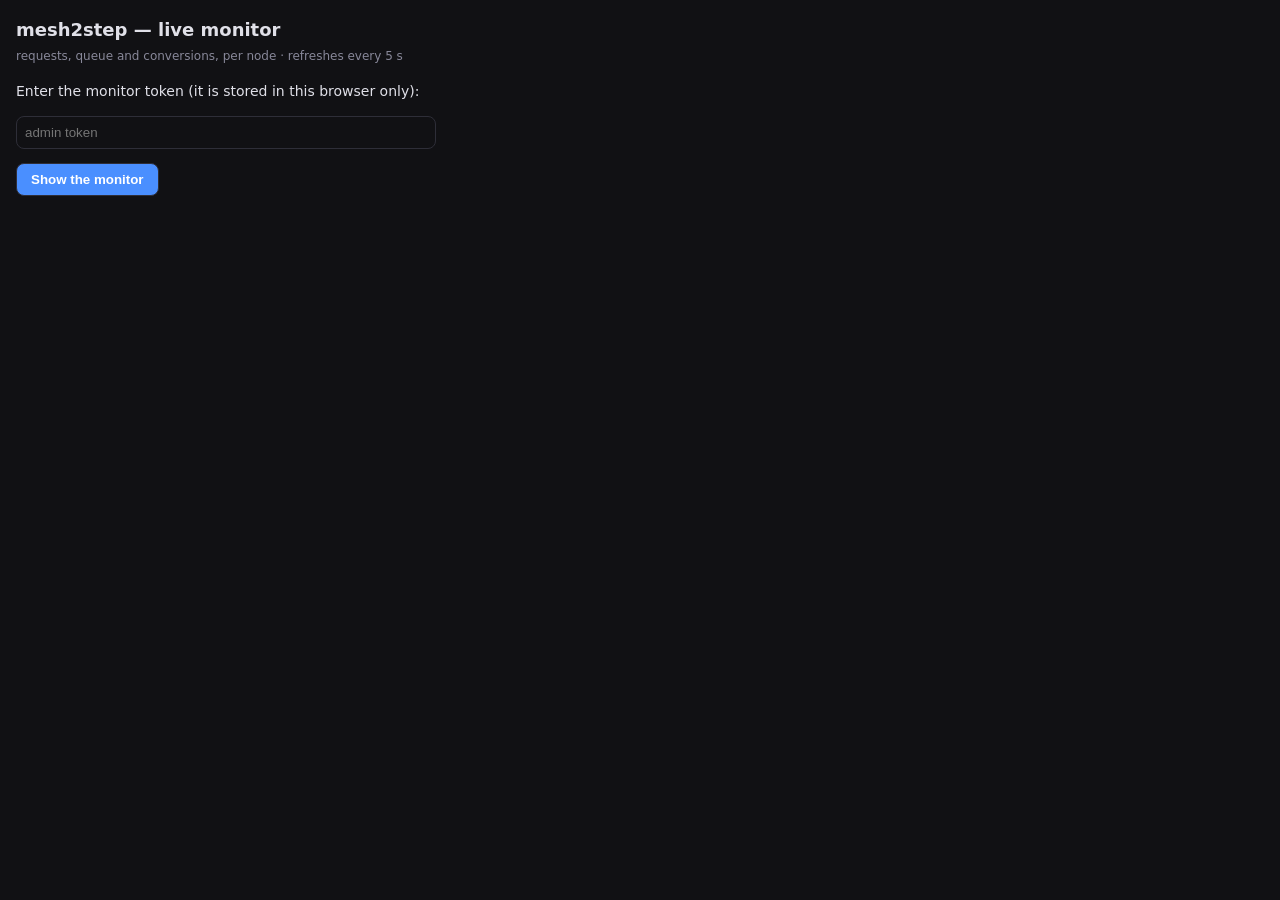
<file: webapp/static/monitor/index.html>
<!doctype html>
<html lang="en" data-theme="dark">
<head>
<meta charset="utf-8" />
<meta name="viewport" content="width=device-width, initial-scale=1" />
<meta name="robots" content="noindex" />
<title>mesh2step — live monitor</title>
<style>
  :root { --bg:#111114; --surface:#1a1a1f; --border:#2e2e38; --text:#e0e0e8; --muted:#888899;
          --accent:#4A8FFF; --ok:#4ade80; --warn:#f59e0b; --bad:#ff5f5f; --radius:10px; }
  * { box-sizing: border-box; }
  body { margin:0; padding:16px; background:var(--bg); color:var(--text);
         font:14px/1.5 system-ui, -apple-system, "Segoe UI", sans-serif; }
  h1 { font-size:18px; margin:0 0 4px; } h2 { font-size:15px; margin:0 0 10px; }
  .sub { color:var(--muted); font-size:12px; margin-bottom:16px; }
  .nodes { display:grid; gap:16px; grid-template-columns:repeat(auto-fit, minmax(420px, 1fr)); }
  .card { background:var(--surface); border:1px solid var(--border); border-radius:var(--radius); padding:16px; }
  .kpis { display:grid; grid-template-columns:repeat(auto-fit, minmax(110px,1fr)); gap:10px; margin-bottom:14px; }
  .kpi { background:var(--bg); border:1px solid var(--border); border-radius:8px; padding:8px 10px; }
  .kpi .v { font-size:20px; font-weight:700; } .kpi .l { font-size:11px; color:var(--muted); }
  .kpi.busy .v { color:var(--warn); } .kpi.bad .v { color:var(--bad); } .kpi.ok .v { color:var(--ok); }
  table { width:100%; border-collapse:collapse; font-size:12px; }
  th, td { text-align:left; padding:4px 6px; border-bottom:1px solid var(--border); white-space:nowrap; }
  th { color:var(--muted); font-weight:600; }
  .bar { height:8px; background:var(--border); border-radius:4px; overflow:hidden; margin:2px 0 10px; }
  .bar > i { display:block; height:100%; background:var(--accent); }
  .spark { display:flex; align-items:flex-end; gap:1px; height:46px; margin:6px 0 12px; }
  .spark i { flex:1; background:var(--accent); min-height:1px; border-radius:1px 1px 0 0; }
  .muted { color:var(--muted); } .bad { color:var(--bad); } .ok { color:var(--ok); }
  #token { width:100%; max-width:420px; padding:8px; border-radius:8px; border:1px solid var(--border);
           background:var(--bg); color:var(--text); }
  button { padding:8px 14px; border-radius:8px; border:1px solid var(--border); background:var(--accent);
           color:#fff; font-weight:600; cursor:pointer; }
  section { margin-top:14px; }
</style>
</head>
<body>
<h1>mesh2step — live monitor</h1>
<div class="sub" id="head">requests, queue and conversions, per node · refreshes every 5 s</div>
<div id="gate" hidden>
  <p>Enter the monitor token (it is stored in this browser only):</p>
  <p><input id="token" type="password" placeholder="admin token" autocomplete="off" /></p>
  <p><button id="save">Show the monitor</button></p>
  <p class="muted" id="gate-msg"></p>
</div>
<div class="nodes" id="nodes"></div>
<script>
const $ = (id) => document.getElementById(id);
const fmtS = (s) => s == null ? '–' : (s >= 3600 ? `${Math.floor(s / 3600)}h ${Math.floor(s % 3600 / 60)}m`
                     : s >= 60 ? `${Math.floor(s / 60)}m ${Math.round(s % 60)}s` : `${Math.round(s)}s`);
const esc = (t) => String(t == null ? '' : t).replace(/[<>&]/g, (c) => ({ '<': '&lt;', '>': '&gt;', '&': '&amp;' }[c]));
let token = localStorage.getItem('m2s_admin_token') || '';

function kpi(label, value, cls = '') { return `<div class="kpi ${cls}"><div class="v">${value}</div><div class="l">${label}</div></div>`; }

function nodeCard(n) {
  if (n.unreachable) {
    return `<div class="card"><h2>${esc(n.node)}</h2><p class="bad">unreachable: ${esc(n.unreachable)}</p></div>`;
  }
  const slots = n.slots, q = n.queue, r = n.recon, c = n.conversions;
  const perMin = n.requests.per_min_last_hour, peak = Math.max(1, ...perMin);
  const busyCls = slots.busy >= slots.total ? 'busy' : 'ok';
  const rows = (c.recent || []).map((d) => `<tr><td>${new Date(d.ts * 1000).toLocaleTimeString()}</td>
      <td class="${d.ok ? 'ok' : 'bad'}">${d.ok ? 'ok' : 'failed'}</td><td>${(d.tris || 0).toLocaleString()}</td>
      <td>${esc(d.backend)}</td><td>${d.seconds}s</td><td>${d.faces == null ? '' : d.faces.toLocaleString()}</td>
      <td class="muted">${esc(d.error)}</td></tr>`).join('');
  const waits = (q.waiting || []).map((w) => `<tr><td>#${w.position}</td><td>${fmtS(w.waiting_s)} waiting</td></tr>`).join('')
      || '<tr><td colspan="2" class="muted">nobody waiting</td></tr>';
  const groups = Object.entries(n.requests.last_5min).sort((a, b) => b[1].n - a[1].n)
      .map(([g, e]) => `<tr><td>${esc(g)}</td><td>${e.n}</td><td>${e.ms_p95 == null ? '' : e.ms_p95 + ' ms'}</td></tr>`).join('')
      || '<tr><td colspan="3" class="muted">no requests in the last 5 minutes</td></tr>';
  // Who is calling. A public funnel means the visitor list is the security surface: one IP taking
  // every slot, a datacentre PTR behind a burst of uploads, or a wall of 4xx is the shape of abuse.
  const cl = n.clients || { top: [], unique_last_hour: 0, external_last_hour: 0 };
  const clients = (cl.top || []).map((t) => {
    const hot = t.refused > 0 || t.errors >= 5 || t.uploads >= 10;
    return `<tr class="${t.internal ? 'muted' : ''}">
      <td>${esc(t.ip)}${t.internal ? ' <span class="muted">(ours)</span>' : ''}</td>
      <td class="muted">${esc(t.rdns || '')}</td>
      <td class="${hot ? 'bad' : ''}">${t.n}</td>
      <td>${t.uploads || ''}</td>
      <td class="${t.refused ? 'bad' : ''}">${t.refused || ''}</td>
      <td class="${t.errors ? 'bad' : ''}">${t.errors || ''}</td>
      <td class="muted">${fmtS(t.first_seen_s || 0)} ago</td>
      <td class="muted" title="${esc(t.ua || '')}">${esc((t.ua || '').slice(0, 42))}</td>
      <td class="muted" title="${esc(t.origin || '')}">${esc((t.origin || '').slice(0, 30))}</td></tr>`;
  }).join('') || '<tr><td colspan="9" class="muted">nobody called in the last hour</td></tr>';
  const codes = Object.entries(n.requests.codes_5min).sort()
      .map(([code, k]) => `<span class="${code[0] === '2' ? 'ok' : code === '429' ? '' : 'bad'}">${code}: ${k}</span>`).join(' · ');
  return `<div class="card">
    <h2>${esc(n.node)} <span class="muted" style="font-weight:400">${esc(n.version)}</span></h2>
    <div class="kpis">
      ${kpi('slots busy', `${slots.busy}/${slots.total}`, busyCls)}
      ${kpi('in the queue', `${q.length}/${q.max}`, q.length ? 'busy' : '')}
      ${kpi('longest wait', fmtS(q.longest_wait_s))}
      ${kpi('requests / min', perMin[perMin.length - 1] || 0)}
      ${kpi('requests / h', (n.requests.last_hour || 0).toLocaleString())}
      ${kpi('uploads / h', `${n.requests.uploads_last_hour || 0}${n.requests.refused_last_hour ? ` (${n.requests.refused_last_hour} refused)` : ''}`,
            n.requests.refused_last_hour ? 'bad' : '')}
      ${kpi('queue peak / h', q.peak_last_hour || 0, q.peak_last_hour ? 'busy' : '')}
      ${kpi('conversions / h', `${c.ok}/${c.last_hour}`, c.last_hour && c.ok < c.last_hour ? 'bad' : 'ok')}
      ${kpi('typical · slow', `${c.p50_s == null ? '–' : c.p50_s + 's'} · ${c.p95_s == null ? '–' : c.p95_s + 's'}`)}
      ${kpi('AI rebuilds', r.enabled ? `${r.running}▶ ${r.queued}⏳` : 'off', r.enabled ? '' : 'muted')}
      ${kpi('AI today', r.enabled ? `${r.started_today}/${r.daily_max}` : '–', r.started_today >= r.daily_max ? 'bad' : '')}
      ${kpi('memory', n.memory_mb == null ? '–' : `${(n.memory_mb / 1024).toFixed(1)} GB`)}
      ${kpi('load', n.loadavg[0])}
      ${kpi('uptime', fmtS(n.uptime_s))}
      ${kpi('jobs tracked', n.pending_jobs)}
      ${kpi('visitors / h', `${cl.external_last_hour || 0}${cl.unique_last_hour ? ` of ${cl.unique_last_hour}` : ''}`)}
    </div>
    <div class="bar"><i style="width:${Math.min(100, 100 * slots.busy / slots.total)}%"></i></div>
    <section><h2>Requests per minute (last hour)</h2>
      <div class="spark">${perMin.map((v) => `<i style="height:${Math.round(100 * v / peak)}%" title="${v}/min"></i>`).join('')}</div>
      <div class="muted">last 5 minutes by status — ${codes || 'none'}</div>
      <table><tr><th>endpoint</th><th>requests</th><th>slowest 5%</th></tr>${groups}</table>
    </section>
    <section><h2>Queue — worst length in each of the last 60 minutes</h2>
      <div class="spark">${(q.per_min_last_hour || []).map((v) => `<i style="height:${Math.round(100 * v / Math.max(1, ...(q.per_min_last_hour || [1])))}%" title="${v} waiting"></i>`).join('')}</div>
      <div class="muted">peak ${q.peak_last_hour || 0} waiting in the last hour · ${q.length} now</div>
      <table>${waits}</table></section>
    <section><h2>Callers in the last hour</h2>
      <table><tr><th>address</th><th>reverse DNS</th><th>reqs</th><th>uploads</th><th>refused</th>
        <th>errors</th><th>first seen</th><th>user agent</th><th>origin</th></tr>${clients}</table>
      <div class="muted">${cl.external_last_hour || 0} from outside the tailnet · ${cl.known || 0} addresses known since boot</div>
    </section>
    <section><h2>Last conversions</h2>
      <table><tr><th>time</th><th></th><th>triangles</th><th>path</th><th>took</th><th>faces</th><th></th></tr>${rows}</table>
    </section>
  </div>`;
}

async function tick() {
  try {
    const res = await fetch('../api/admin/stats?peers=1', { headers: { 'x-admin-token': token } });
    if (res.status === 401) { showGate('That token was not accepted.'); return; }
    if (!res.ok) { showGate((await res.json().catch(() => ({}))).detail || `server said ${res.status}`); return; }
    const d = await res.json();
    $('gate').hidden = true;
    $('nodes').innerHTML = d.nodes.map(nodeCard).join('');
    $('head').textContent = `${d.nodes.length} node${d.nodes.length === 1 ? '' : 's'} · updated ${new Date().toLocaleTimeString()} · refreshes every 5 s`;
  } catch (e) {
    $('head').textContent = 'Lost contact with the server — retrying…';
  }
}

function showGate(msg) { $('gate').hidden = false; $('gate-msg').textContent = msg || ''; $('nodes').innerHTML = ''; }
$('save').addEventListener('click', () => { token = $('token').value.trim(); localStorage.setItem('m2s_admin_token', token); tick(); });
$('token').addEventListener('keydown', (e) => { if (e.key === 'Enter') $('save').click(); });
if (!token) showGate(); else tick();
setInterval(() => { if (token) tick(); }, 5000);
</script>
</body>
</html>
</file>
